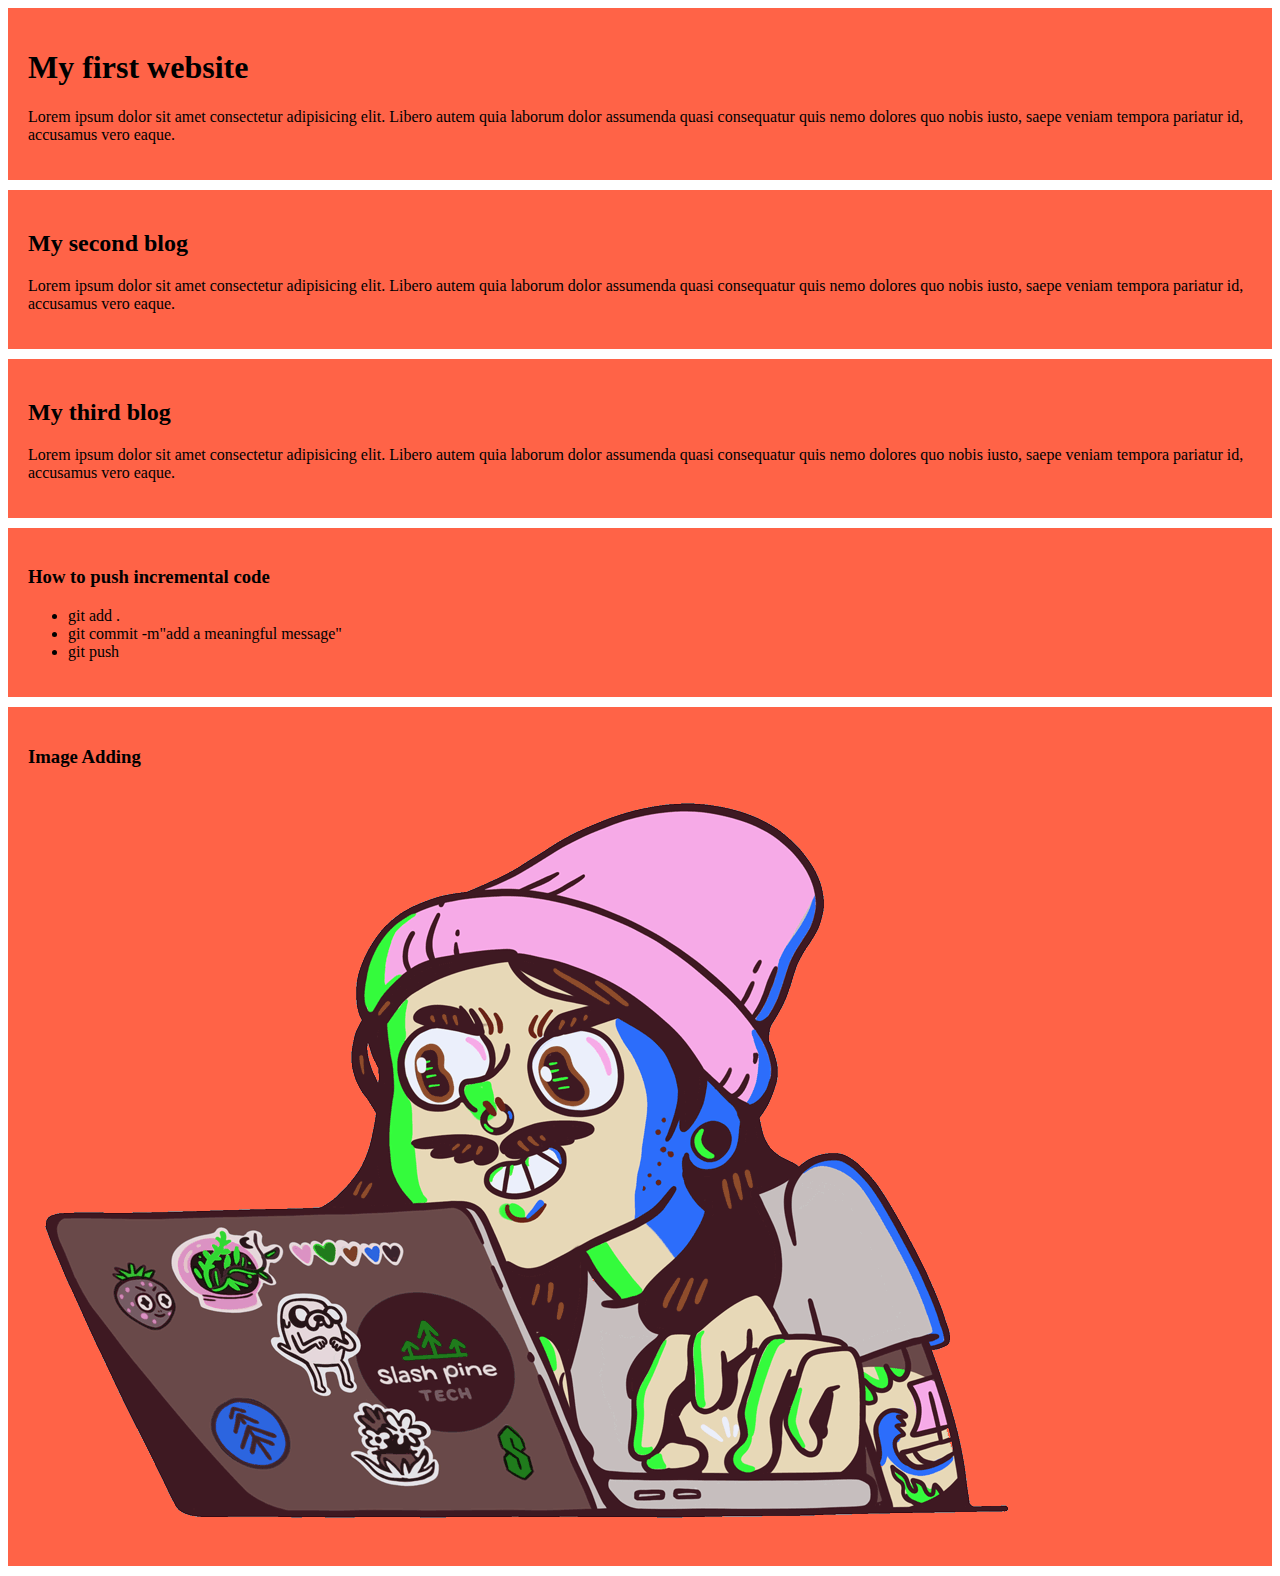
<file: index.html>
<!DOCTYPE html>
<html lang="en">
<head>
    <meta charset="UTF-8">
    <meta name="viewport" content="width=device-width, initial-scale=1.0">
    <title>My first website</title>
    <link rel="stylesheet" href="styles/blog.css"> 
</head> 

<body>
    

    <div>
        <h1>My first website</h1>
        <p>Lorem ipsum dolor sit amet consectetur adipisicing elit. Libero autem quia laborum dolor assumenda quasi consequatur quis nemo dolores quo nobis iusto, saepe veniam tempora pariatur id, accusamus vero eaque.</p>
    </div>

    <div>

        <h2>My second blog</h2>
        <p>Lorem ipsum dolor sit amet consectetur adipisicing elit. Libero autem quia laborum dolor assumenda quasi consequatur quis nemo dolores quo nobis iusto, saepe veniam tempora pariatur id, accusamus vero eaque.</p>
    </div>
    <div>

        <h2>My third blog</h2>
        <p>Lorem ipsum dolor sit amet consectetur adipisicing elit. Libero autem quia laborum dolor assumenda quasi consequatur quis nemo dolores quo nobis iusto, saepe veniam tempora pariatur id, accusamus vero eaque.</p>
    </div>

    <div>
        <h3>How to push incremental code</h3>
        <ul>
            <li>git add .</li>
            <li>git commit -m"add a meaningful message"</li>
            <li>git push</li>
        </ul>
    </div>

    <div>
        <h3>Image Adding</h3>
        <img src="images/HeavyProgramming.gif" alt="HeavyProgramming">
    </div>
</body>
</html>
</file>
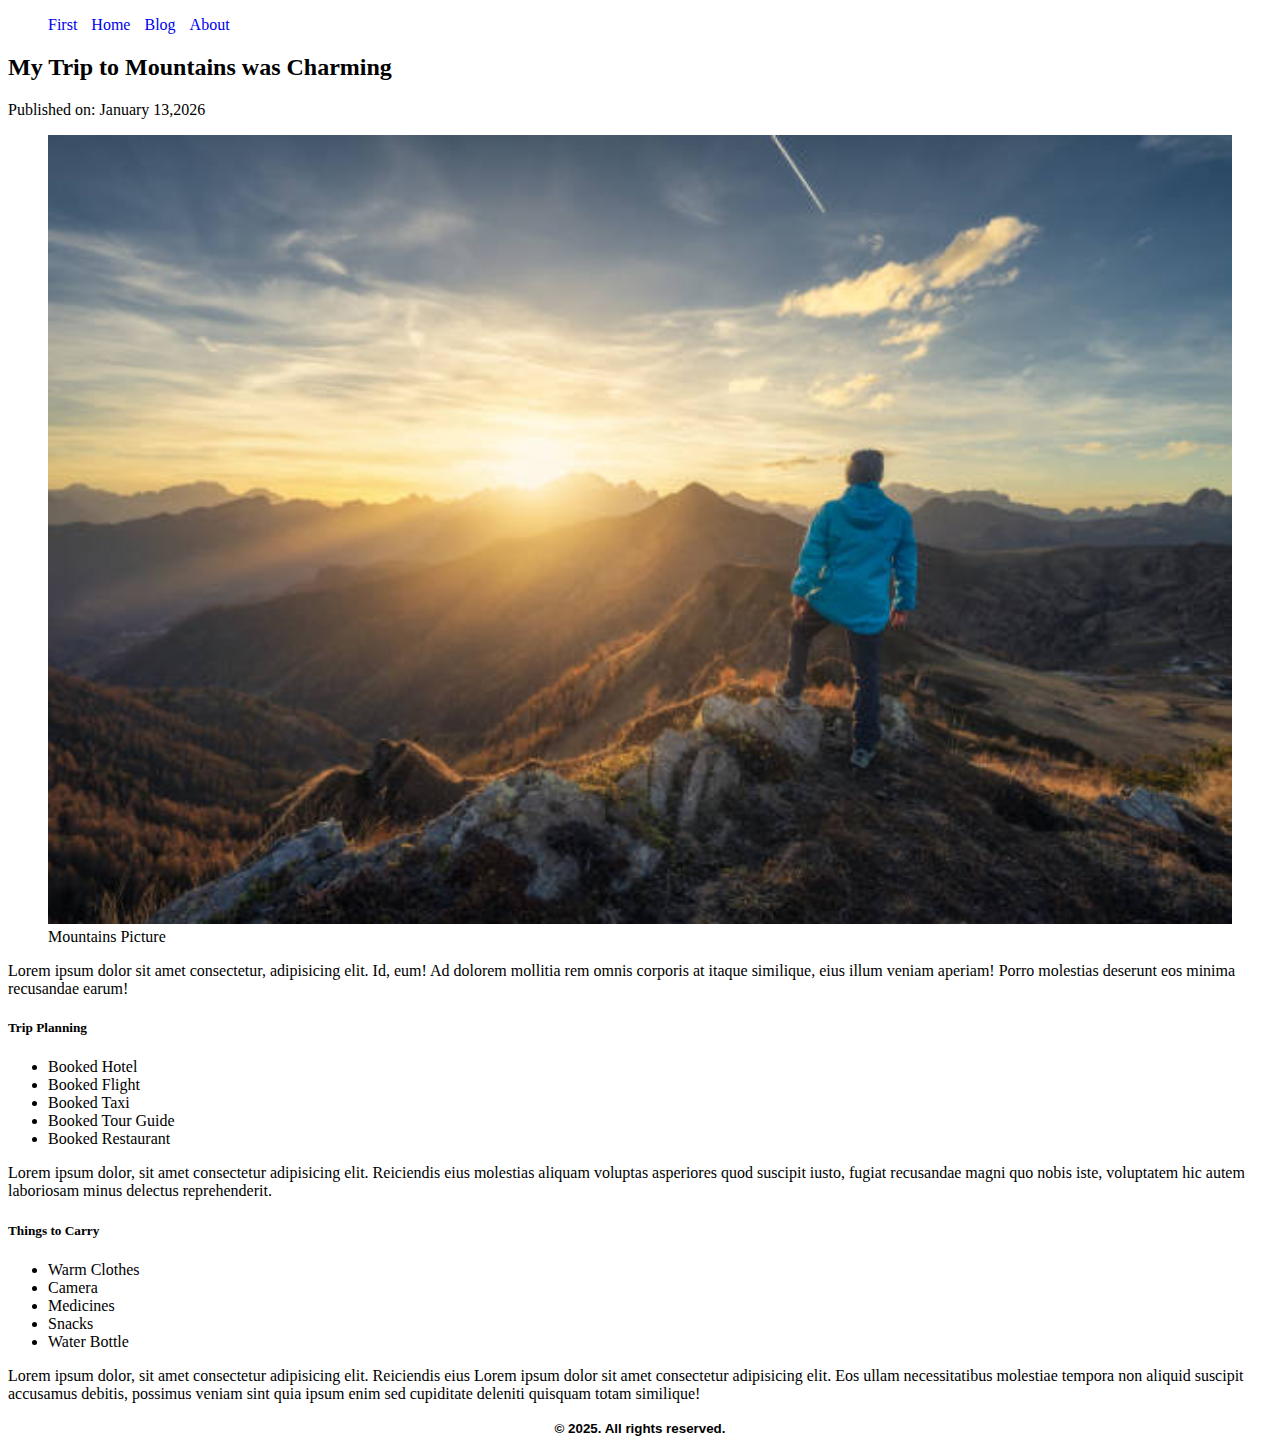
<file: first.html>
<!DOCTYPE html>
<html lang="en">
<head>
    <meta charset="UTF-8">
    <meta name="viewport" content="width=device-width, initial-scale=1.0">
    <title>My Trip Planning</title>
    <link rel="stylesheet" href="styles/travel.css">
</head>
<body>
    <header>
        <nav>
            <ul>
                <li><a href="first.html">First</a></li>
                <li><a href="home.html">Home</a></li>
                <li><a href="blog.html">Blog</a></li>
                <li><a href="about.html">About</a></li>
            </ul>
        </nav>
    </header>

    <main>
        <article>
            
            <header>
                <h2>My Trip to Mountains was Charming</h2>
                <p>Published on:<time datetime="2026-01-13"> January 13,2026</time></time></p>
            </header>
            <figure>
                <img  width= 100% src="\images\Mountains.jpg" alt="Mountains">
                <figcaption>Mountains Picture</figcaption>
            </figure>

            <section>
                <p>Lorem ipsum dolor sit amet consectetur, adipisicing elit. Id, eum! Ad dolorem mollitia rem omnis corporis at itaque similique, eius illum veniam aperiam! Porro molestias deserunt eos minima recusandae earum!</p>
            </section>

            <section>
                <h5>Trip Planning</h5>
                
                <ul>
                    <li>Booked Hotel</li>
                    <li>Booked Flight</li>
                    <li>Booked Taxi</li>
                    <li>Booked Tour Guide</li>
                    <li>Booked Restaurant</li>
                </ul>

                <p>Lorem ipsum dolor, sit amet consectetur adipisicing elit. Reiciendis eius molestias aliquam voluptas asperiores quod suscipit iusto, fugiat recusandae magni quo nobis iste, voluptatem hic autem laboriosam minus delectus reprehenderit.</p>
               
             </section>

             <section>
                <h5>Things to Carry</h5>
                
                <ul>
                    <li>Warm Clothes</li>
                    <li>Camera</li>
                    <li>Medicines</li>
                    <li>Snacks</li>
                    <li>Water Bottle</li>
                </ul>

                <p>Lorem ipsum dolor, sit amet consectetur adipisicing elit. Reiciendis eius Lorem ipsum dolor sit amet consectetur adipisicing elit. Eos ullam necessitatibus molestiae tempora non aliquid suscipit accusamus debitis, possimus veniam sint quia ipsum enim sed cupiditate deleniti quisquam totam similique!</p>
             </section>

             <!-- ul.dropdown>li.item*5>a.meuItem -->
              <!-- ctrl + / click korle html e comment hoy -->
            
        </article>
    </main>

    <footer>
        <p><small>&copy; 2025. All rights reserved.</small></p>

    </footer>
</body>
</html>
</file>
<file: styles/blog.css>
div{
    background-color: tomato;
    padding: 20px;
    margin-bottom: 10px;
}
</file>
<file: styles/travel.css>
header>nav>ul>li{
    display:inline;
    margin-right:10px;
}

footer{
    font-family: Arial, Helvetica, sans-serif;
    font-weight: bold;
    text-align: center;
}

nav li>a{
    text-decoration: none;
    margin-top:30px;
}
</file>
